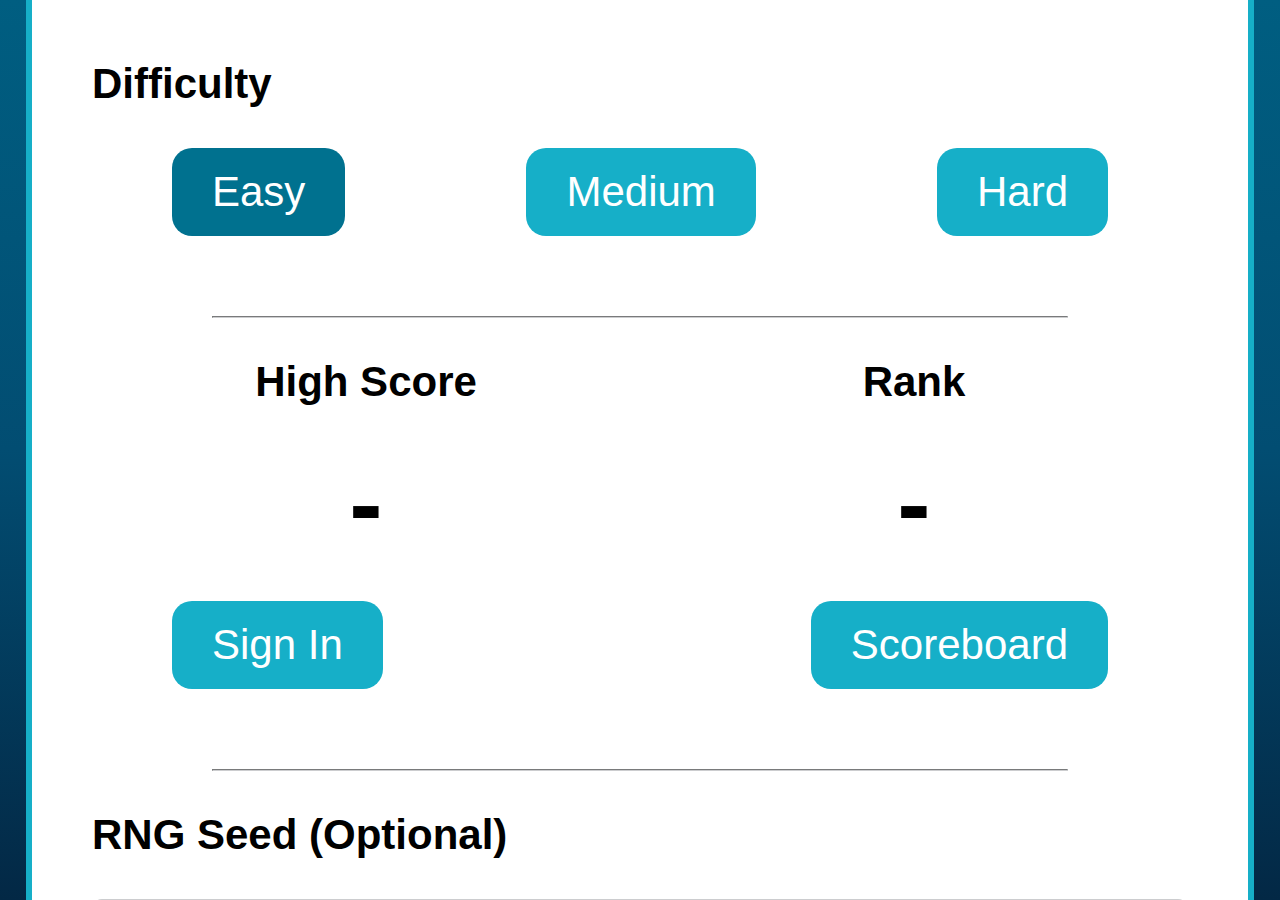
<file: index.html>
<!DOCTYPE html>
<html>
    <head>
        <title>Young Men Theme</title>
        <script src="scores.js"></script>
        <script src="ui.js"></script>
        <script src="gameplay.js"></script>
        <script src="mainmenu.js"></script>
        <script src="online.js"></script>
        <script src="game.js"></script>
        <link rel="stylesheet" type="text/css" href="style.css">
        <meta name="viewport" content="user-scalable=no"  />
    </head>
    <body>
    <script>gameStart('Young Men Theme', document.body, 'ym-', [
        [
            "I am a", "beloved son of God,", "and", "He has a", "work for me to do."
        ],
        [
            "With all my", "heart,", "might,", "mind,", "and", "strength,", 
            "I will", "love God,", "keep my covenants,", "and", 
            "use His priesthood to serve others,", "beginning in my own home."
        ],
        [
            "As I strive to", "serve,", "exercise faith,", "repent,", "and", 
            "improve each day,", "I will qualify to", "receive temple blessings", 
            "and", "the enduring joy", "of the gospel."
        ],
        [
            "I will prepare",  "to become a", "diligent missionary,", "loyal husband,", 
            "and", "loving father", "by being a", "true disciple", "of Jesus Christ."
        ],
        [
            "I will help prepare", "the world for", "the Savior's return by", 
            "inviting all to", "come unto Christ", "and", "receive the blessings", 
            "of His Atonement."
        ]
    ])</script>
</html>
</file>
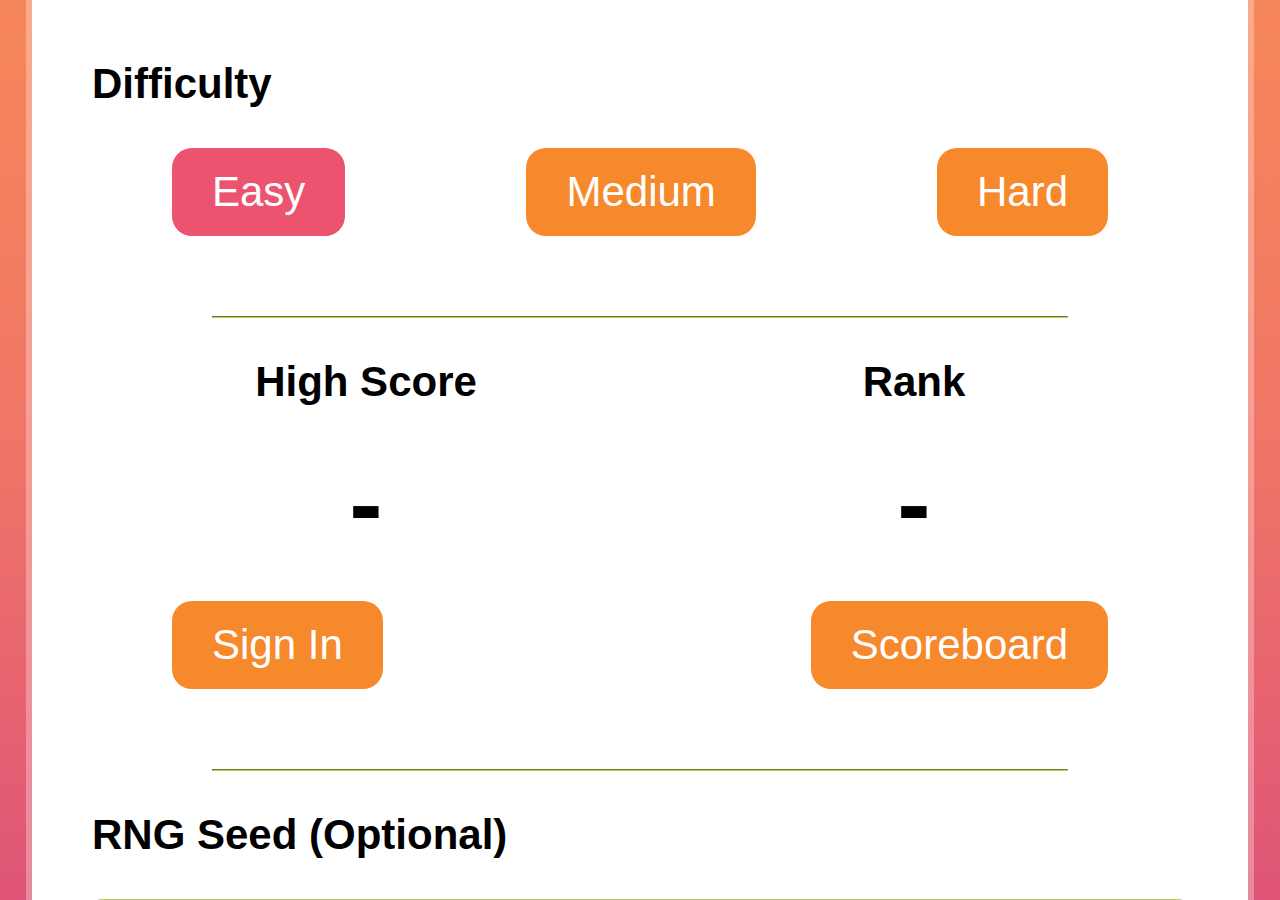
<file: yw.html>
<!DOCTYPE html>
<html>
    <head>
        <title>Young Women Theme</title>
        <script src="scores.js"></script>
        <script src="ui.js"></script>
        <script src="gameplay.js"></script>
        <script src="mainmenu.js"></script>
        <script src="online.js"></script>
        <script src="game.js"></script>
        <link rel="stylesheet" type="text/css" href="style.css">
        <meta name="viewport" content="user-scalable=no"  />
    </head>
    <body class="women">
    <script>gameStart('Young Women Theme', document.body, 'yw-', [
        [
            "I am a beloved daughter",  "of heavenly parents,", 
            "with a", "divine nature", "and", "eternal destiny."
        ],
        [
            "As a disciple of", "Jesus Christ,", "I strive to", "become like Him.", 
            "I seek", "and", "act upon", "personal revelation", "and", 
            "minister to others", "in His holy name."
        ],
        [
            "I will stand", "as a witness of God", "at all times", "and", 
            "in all things", "and", "in all places."
        ],
        [
            "As I strive to", "qualify for exaltation,", "I cherish", 
            "the gift of repentance", "and", "seek to", "improve each day.", "With faith,", 
            "I will strengthen", "my home and family,", "make and keep", "sacred covenants,", 
            "and", "receive the ordinances", "and", "blessings of the holy temple."
        ]
    ])</script>
</html>
</file>
<file: style.css>
@keyframes fade-in {
    0% {opacity: 0; transform: translate(0px, 80px)}
    100% {opacity: 1; transform: translate(0px, 0px)}
}

@keyframes fade-in-delayed {
    0% {opacity: 0; transform: translate(0px, -80px)}
    50% {opacity: 0; transform: translate(0px, -80px)}
    100% {opacity: 1; transform: translate(0px, 0px)}
}

@keyframes party-colors {
    0% {color: rgb(255, 115, 0);}
    25% {color: rgb(0, 212, 3);}
    50% {color: rgb(0, 46, 247);}
    75% {color: rgb(241, 7, 221);}
    100% {color: rgb(255, 115, 0);}
}


.paragraph-list {
    display: flex;
    flex-direction: column;
    padding: 60px;
    overflow-y: auto;
    flex-grow: 1;
    flex-shrink: 1;
    position: relative;
    animation-name: fade-in;
    animation-duration: 0.5s;
    user-select:none;
    touch-action: pan-y;
}

.paragraph-list > .button + .button {
    margin-top: 40px;
}

.paragraph-list > input + label {
    margin-top: 40px;
}

.drag-block {
    position: fixed;
}

.fullscreen-overlay {
    position: fixed;
    top: 0;
    left: 0;
    bottom: 0;
    right: 0;
    display: flex;
    justify-content: center;
    align-items: center;
    font-size: 300px;
    background-color: rgba(255, 255, 255, 0.7);
    color: black;
    font-family: Arial, Helvetica, sans-serif;
}

.dialog-box {
    animation-name: fade-in;
    animation-duration: 0.5s;
    position: relative;
    background: white;
    padding: 60px;
    border-radius: 20px;
    border: solid 2px #cbccce;
    font-size: 200px;
}

.error-message {
    font-size: 40px;
    margin-top: 40px;
    text-align: center;
    color: red;
}

.women .dialog-box {
    border-color: #bdcf53;
}

.time-display {
    position: relative;
}

.high-score {
    position: relative;
    animation: fade-in-delayed 1.5s;
    font-size: 42px;
    text-align: center;
}

.party {
    animation-name: party-colors;
    animation-duration: 1s;
    animation-iteration-count: infinite;
}

@keyframes number-fade-in {
    0% {opacity: 0; top: 300px; transform: scale(0.3)}
    25% {opacity: 0.5; top: 150px; transform: scale(0.7)}
    50% {opacity: 1; top: -100px; transform: scale(1.2)}
    100% {opacity: 1; top: 0px; transform: scale(1)}
}

.countdown-number {
    position: relative;
    animation-name: number-fade-in;
    animation-duration: 0.25s;
}

.animate-pos {
    position: relative;
    transition-property: top, left;
    transition-duration: 0.125s;
    transition-timing-function: ease-out;
}

.paragraph {
    padding: 20px;
    margin: 10px;
    border-radius: 10px;
    background-color: white;
    border: solid 2px #cbccce;
    text-align: center;
    font-size: 36px;
    touch-action: none;
}

.women .paragraph {
    border-color: #bdcf53;
}

.word-list {
    display: flex;
    flex-direction: row;
    flex-wrap: wrap;
    align-items: flex-start;
}

.word {
    border-radius: 10px;
    background-color: white;
    border: solid 2px #cbccce;
    padding: 20px;
    margin: 10px;
    font-size: 42px;
    white-space: nowrap;
    touch-action: none;
}

.women .word {
    border-color: #bdcf53;
}

body {
    margin: 0;
    padding: 0;
    touch-action: none;
}

.background {
    position: absolute;
    top: 0;
    left: 0;
    bottom: 0;
    right: 0;
    background: #00718f;
    background: linear-gradient(180deg, #005e81 0%, #024d72 50%, #032845 100%);
}

.women .background {
    background: #eb536f;
    background: linear-gradient(180deg, rgba(246,135,89,1) 0%, rgba(240,117,103,1) 50%, rgba(223,84,119,1) 100%);
}

.app {
    top: 0;
    bottom: 0;
    left: 32px;
    right: 32px;
    outline: #16afc8 solid 6px;
    background: white;
    position: absolute;
    display: flex;
    flex-direction: column;
    font-family: Arial, Helvetica, sans-serif;
}

.women .app {
    outline: rgba(255, 255, 255, 0.3) solid 6px;
}

hr {
    border-color: #cccdcf;
    margin: 40px 120px;
}

.women hr {
    border-color: #bdcf53;
}

.button-list {
    display: flex;
    justify-content: space-between;
    padding: 0px 80px 40px;
    align-items: center;
}

.user-score {
    display: flex;
    justify-content: space-around;
    padding: 0 0 40px;
}

.score-column {
    display: flex;
    flex-direction: column;
    flex-grow: 1;
    flex-shrink: 1;
    flex-basis: 50%;
}

.score-column label {
    text-align: center;
}

.score-row {
    display: flex;
    justify-content: space-between;
    font-size: 42px;
    margin-bottom: 30px;
}

.score-row.title {
    font-weight: bold;
    border-bottom: #cccdcf solid 2px;
}

.women .score-row.title {
    border-color: #bdcf53;
}

.score-username {
    flex: 1 1 50%;
}

.score-score {
    flex: 1 1 25%;
}

.score-rank {
    flex: 1 1 25%;
    text-align: right;
}

.user-score-rank {
    font-size: 42px;
    text-align: center;
    margin-bottom: 40px;
}

@keyframes button-press-effect {
    0% {opacity: 1; transform: scale(0)}
    100% {opacity: 0; transform: scale(20)}
}

.button {
    font-size: 42px;

    background: #16afc8;
    border-radius: 20px;
    padding: 20px 40px;
    color: white;
    border: none;
}

.button.secondary {
    background: white;
    color: #16afc8;
    border: #cccdcf solid 2px;
}

.women .button {
    background: #f7892d;
}

.women .button.secondary {
    background: white;
    color: #f7892d;
    border: #bdcf53 solid 2px;
}

@keyframes button-press-fade {
    0% {opacity: 1; transform: scale(0)}
    100% {opacity: 0; transform: scale(20)}
}

.button-press {
    animation: button-press-fade 0.5s;
    position: fixed;
    background-color: white;
    height: 8px;
    width: 8px;
    border-radius: 4px;
    pointer-events: none;
}

.button.selected {
    background: #00718f;
}

.women .button.selected {
    background: #eb536f;;
}

.button.disabled {
    background: #cbccce;
}

.women .button.disabled {
    background: #aeb588;
}

.timer {
    font-size: 42px;
}

.high-score-display {
    font-size: 100px;
    font-weight: bold;
    text-align: center;
}

@keyframes number-shake-0 {
    0% {color: red; transform: rotate(-30deg) scale(1.5)}
    25% {color: red; transform: rotate(20deg) scale(1.4)}
    50% {color: red; transform: rotate(-8deg) scale(1.2)}
    100% {color: black; transform: rotate(0deg)}
}

.timer-penalty-0 {
    position: relative;
    animation-name: number-shake-0;
    animation-duration: 0.5s;
}

@keyframes number-shake-1 {
    0% {color: red; transform: rotate(35deg) scale(1.4)}
    25% {color: red; transform: rotate(-25deg) scale(1.3)}
    50% {color: red; transform: rotate(10deg) scale(1.1)}
    100% {color: black; transform: rotate(0deg)}
}

.timer-penalty-1 {
    position: relative;
    animation-name: number-shake-1;
    animation-duration: 0.5s;
}

@keyframes number-shake-2 {
    0% {color: red; transform: rotate(20deg) scale(1.8)}
    25% {color: red; transform: rotate(-15deg) scale(1.6)}
    50% {color: red; transform: rotate(5deg) scale(1.5)}
    100% {color: black; transform: rotate(0deg)}
}

.timer-penalty-2 {
    position: relative;
    animation-name: number-shake-2;
    animation-duration: 0.5s;
}

@keyframes number-shake-3 {
    0% {color: red; transform: rotate(-30deg) scale(1.4)}
    25% {color: red; transform: rotate(25deg) scale(1.3)}
    50% {color: red; transform: rotate(-15deg) scale(1.1)}
    100% {color: black; transform: rotate(0deg)}
}

.timer-penalty-3 {
    position: relative;
    animation-name: number-shake-3;
    animation-duration: 0.5s;
}

label {
    font-weight: bold;
    font-size: 42px;
    margin-bottom: 40px;
}

input {
    font-family:'Courier New', Courier, monospace;
    font-size: 42px;
    height: 80px;
    border: #cccdcf solid 2px;
    border-radius: 10px;
    padding: 0px 30px;
}

.women input {
    border-color: #bdcf53;
}

@keyframes float-away {
    0% {opacity: 0; transform: translate(0px, 0px)}
    25% {opacity: 1;}
    50% {opacity: 1;}
    100% {opacity: 0; transform: translate(0px, -80px)}
}


.floating-text {
    position: fixed;
    font-size: 42px;
    color: red;
    animation-name: float-away;
    animation-duration: 1.0s;
}
</file>
